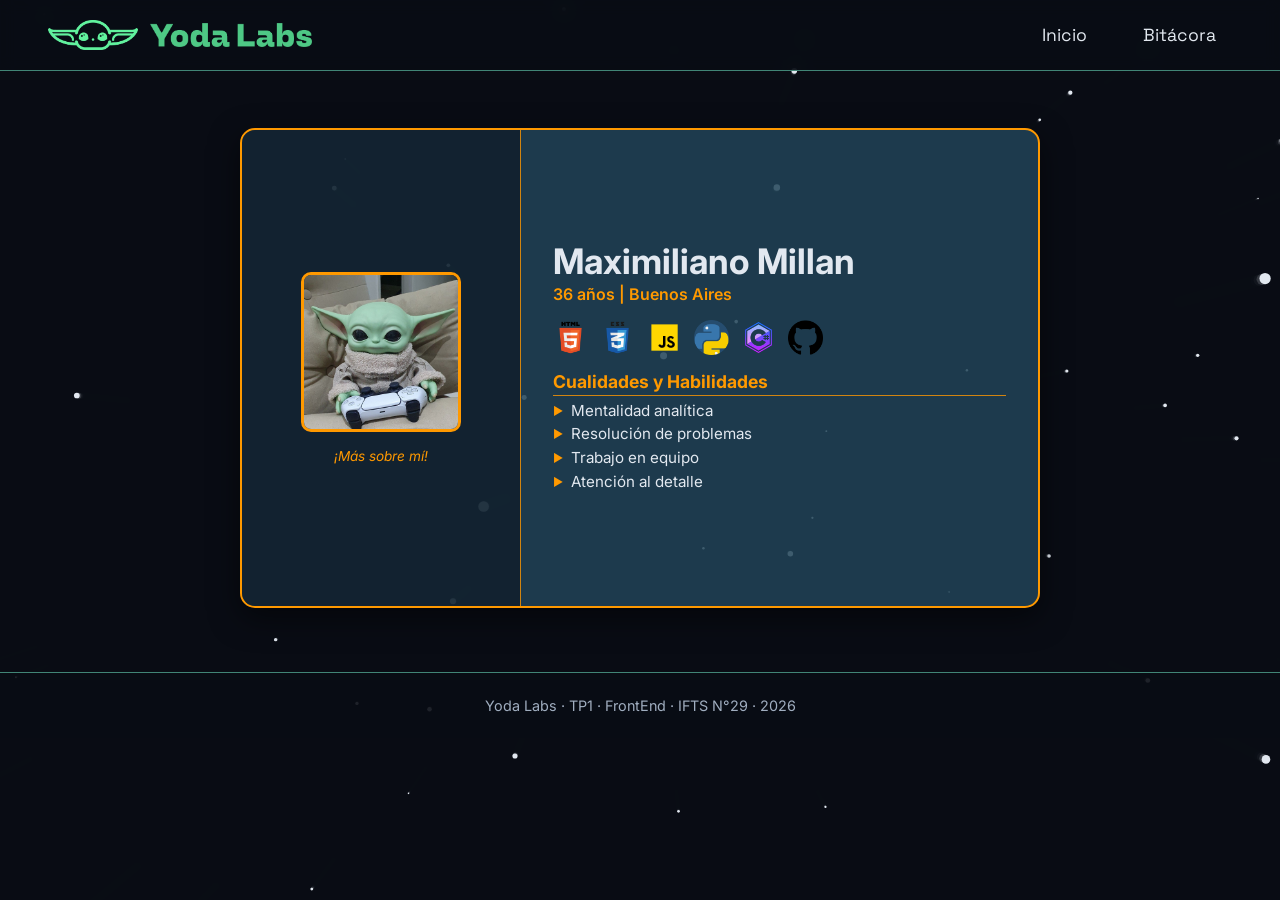
<file: maximiliano.html>
<!DOCTYPE html>
<html lang="es">
<head>
    <meta charset="UTF-8">
    <meta name="viewport" content="width=device-width, initial-scale=1.0">
    <title>Perfil de Maximiliano - Yoda Labs</title>
    <!-- Fuentes de Google -->
    <link href="https://fonts.googleapis.com/css2?family=Inter:wght@400;600&family=Space+Grotesk:wght@500;700&display=swap" rel="stylesheet">
    <!-- Hojas de estilos compartidas -->
    <link rel="stylesheet" href="css/style.css">
    <link rel="stylesheet" href="css/perfiles.css">

    <!-- Estilos personalizado -->
    <style>
        #tarjeta-perfil {
            --verde-yoda: #ff9900;   
            --verde-fuerza: #d18410; 
        }

        /* Personalización Scrollbar */
        ::-webkit-scrollbar {
            width: 12px;
        }
        ::-webkit-scrollbar-track {
            background: #090D14;
        }
        ::-webkit-scrollbar-thumb {
            background: #d18410;
            border-radius: 6px;
            border: 3px solid #090D14;
        }
        ::-webkit-scrollbar-thumb:hover {
            background: #ff9900;
        }
    </style>
</head>
<body>
    <!-- Animación de estrellas -->
    <canvas id="espacio-canvas"></canvas>

<!-- Encabezado -->
    <header class="header-perfil">
        <a href="index.html" class="logo-contenedor">
            <img src="img/Icon.png" alt="Icono Yoda" class="icono-nav">
            <img src="img/yodalabs.png" alt="Texto Yoda Labs" class="texto-nav">
        </a>
        <nav class="navegacion-principal">
            <a href="index.html" class="nav-link">Inicio</a>
            <a href="bitacora.html" class="nav-link">Bitácora</a>
        </nav>
    </header>

    <main class="contenedor-principal">
        <!-- Tarjeta con efecto Flip -->
        <section class="tarjeta-flip" id="tarjeta-perfil">
            <div class="tarjeta-inner">
                
                <!-- LADO FRONTAL -->
                <div class="tarjeta-frente">
                    <div class="columna-izq">
                        <img src="img/yoda10.jpg" alt="Avatar Yoda" class="img-perfil">
                        <p class="click-hint">¡Más sobre mí!</p>
                    </div>
                    <div class="columna-der">
                        <h1 class="nombre-perfil">Maximiliano Millan</h1>
                        <p class="datos-personales">36 años | Buenos Aires</p>
                        
                        <div class="tecnologias">
                            <img src="img/icono-html5.png" alt="HTML5" class="icono-tech">
                            <img src="img/icono-css3.png" alt="CSS3" class="icono-tech">
                            <img src="img/icono-js.png" alt="JavaScript" class="icono-tech">
                            <img src="img/icono-python.png" alt="Python" class="icono-tech">
                            <img src="img/icono-csharp.png" alt="C#" class="icono-tech">
                            <img src="img/icono-github.png" alt="GitHub" class="icono-tech">
                        </div>

                        <div class="cualidades">
                            <h3>Cualidades y Habilidades</h3>
                            <ul>
                                <li>Mentalidad analítica</li>
                                <li>Resolución de problemas</li>
                                <li>Trabajo en equipo</li>
                                <li>Atención al detalle</li>
                            </ul>
                        </div>
                    </div>
                </div>

                <!-- LADO TRASERO -->
                <div class="tarjeta-dorso">
                    <div class="columna-izq">
                        <img src="img/avatar-itziar.jpg" alt="Avatar Itziar" class="img-perfil">
                    </div>
                    <div class="columna-der">
                        <h1 class="nombre-perfil">Maximiliano Millan</h1>
                        <p class="datos-personales">36 años | Buenos Aires</p>
                        
                        <div class="favoritos">
                            <h3>Películas Favoritas</h3>
                            <div class="galeria-peliculas">
                                <img src="img/about-time.jpg" alt="About Time">
                                <img src="img/les-miserables.jpg" alt="Les Miserables">
                                <img src="img/pride-prejudice.jpg" alt="Pride & Prejudice">
                            </div>

                            <h3>Discos Favoritos</h3>
                            <div class="galeria-discos">
                                <a href="https://music.youtube.com/playlist?list=OLAK5uy_n2z-As3TqFt61RnhDrmJDZCSpk3muFdXA&si=gxlKW6Oe5SY60hOa" target="_blank" class="disco-item">
                                    <img src="img/arirang-bts.jpg" alt="Portada Arirang BTS">
                                    <span>Arirang<br>BTS</span>
                                </a>
                                <a href="https://music.youtube.com/playlist?list=OLAK5uy_mDcGp6Foei5zEIv-cleoK4MpuK6MHGAns&si=L6znYJbnTVFN1t2O" target="_blank" class="disco-item">
                                    <img src="img/rpwp-rm.jpg" alt="Portada Right Place Wrong Person RM">
                                    <span>Right Place<br>RM</span>
                                </a>
                                <a href="https://music.youtube.com/playlist?list=OLAK5uy_l-Rd8aIoTqerGzAYt2UBWCA9lmNY_slEw&si=_6rmxcVHQeYfDKjh" target="_blank" class="disco-item">
                                    <img src="img/brand-new-eyes-paramore.jpg" alt="Portada Brand New Eyes Paramore">
                                    <span>Brand New Eyes<br>Paramore</span>
                                </a>
                            </div>
                        </div>
                    </div>
                </div>

            </div>
        </section>
    </main>

    <!-- Footer -->
    <footer class="footer-sitio">
        <p>Yoda Labs · TP1 · FrontEnd · IFTS N°29 · 2026</p>
    </footer>

    <!-- Scripts -->
    <script src="js/main.js"></script>
    <script src="js/perfiles.js"></script>
</body>
</html>
</file>
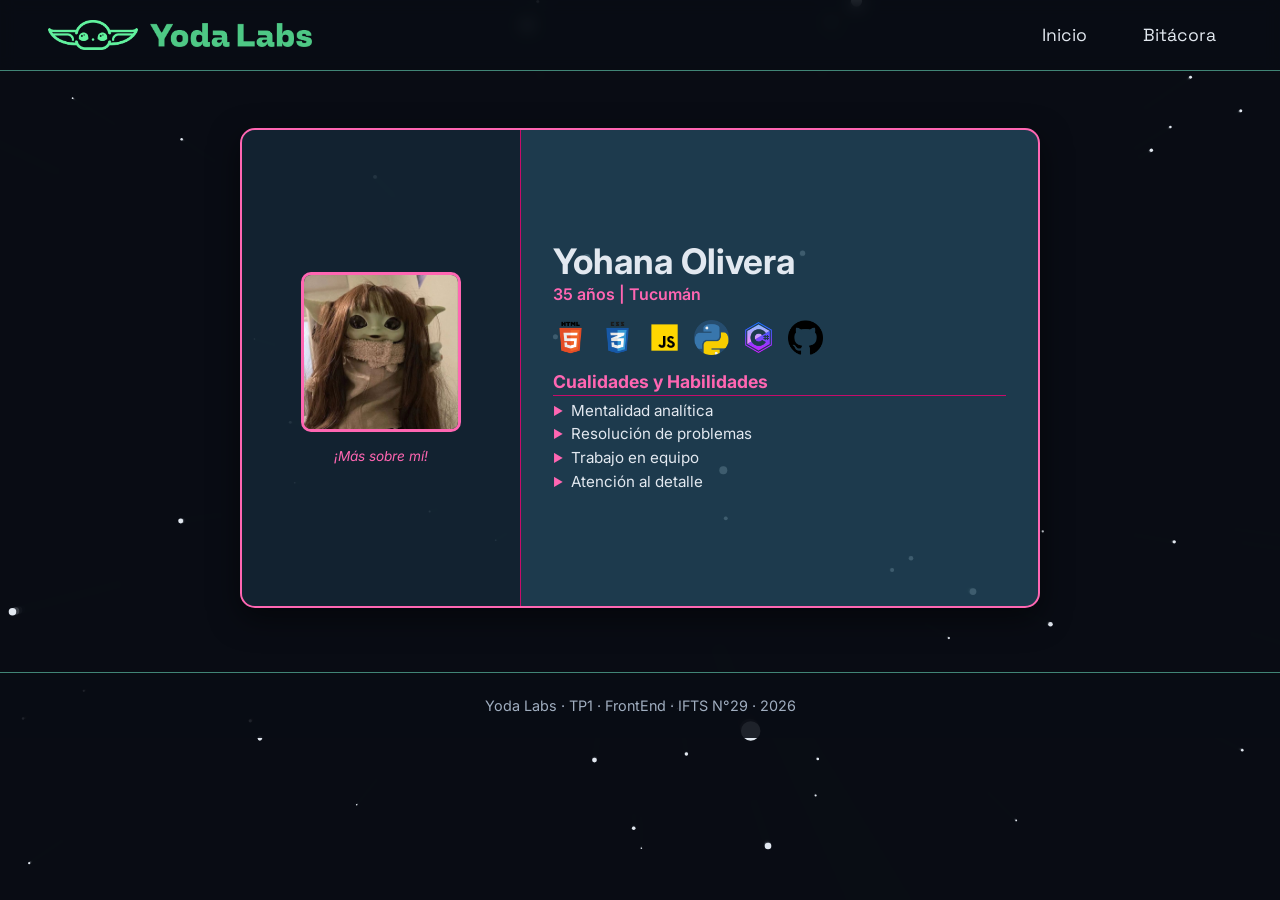
<file: yohana.html>
<!DOCTYPE html>
<html lang="es">
<head>
    <meta charset="UTF-8">
    <meta name="viewport" content="width=device-width, initial-scale=1.0">
    <title>Perfil de Yohana - Yoda Labs</title>
    <!-- Fuentes de Google -->
    <link href="https://fonts.googleapis.com/css2?family=Inter:wght@400;600&family=Space+Grotesk:wght@500;700&display=swap" rel="stylesheet">
    <!-- Hojas de estilos compartidas -->
    <link rel="stylesheet" href="css/style.css">
    <link rel="stylesheet" href="css/perfiles.css">

    <!-- Estilos personalizado -->
    <style>
        #tarjeta-perfil {
            --verde-yoda: #ff66b2;   
            --verde-fuerza: #c70c6a; 
        }

        /* Personalización Scrollbar */
        ::-webkit-scrollbar {
            width: 12px;
        }
        ::-webkit-scrollbar-track {
            background: #090D14;
        }
        ::-webkit-scrollbar-thumb {
            background: #c70c6a;
            border-radius: 6px;
            border: 3px solid #090D14;
        }
        ::-webkit-scrollbar-thumb:hover {
            background: #ff66b2;
        }
    </style>
</head>
<body>
    <!-- Animación de estrellas -->
    <canvas id="espacio-canvas"></canvas>

<!-- Encabezado -->
    <header class="header-perfil">
        <a href="index.html" class="logo-contenedor">
            <img src="img/Icon.png" alt="Icono Yoda" class="icono-nav">
            <img src="img/yodalabs.png" alt="Texto Yoda Labs" class="texto-nav">
        </a>
        <nav class="navegacion-principal">
            <a href="index.html" class="nav-link">Inicio</a>
            <a href="bitacora.html" class="nav-link">Bitácora</a>
        </nav>
    </header>

    <main class="contenedor-principal">
        <!-- Tarjeta con efecto Flip -->
        <section class="tarjeta-flip" id="tarjeta-perfil">
            <div class="tarjeta-inner">
                
                <!-- LADO FRONTAL -->
                <div class="tarjeta-frente">
                    <div class="columna-izq">
                        <img src="img/yoda7.jpg" alt="Avatar Yoda" class="img-perfil">
                        <p class="click-hint">¡Más sobre mí!</p>
                    </div>
                    <div class="columna-der">
                        <h1 class="nombre-perfil">Yohana Olivera</h1>
                        <p class="datos-personales">35 años | Tucumán</p>
                        
                        <div class="tecnologias">
                            <img src="img/icono-html5.png" alt="HTML5" class="icono-tech">
                            <img src="img/icono-css3.png" alt="CSS3" class="icono-tech">
                            <img src="img/icono-js.png" alt="JavaScript" class="icono-tech">
                            <img src="img/icono-python.png" alt="Python" class="icono-tech">
                            <img src="img/icono-csharp.png" alt="C#" class="icono-tech">
                            <img src="img/icono-github.png" alt="GitHub" class="icono-tech">
                        </div>

                        <div class="cualidades">
                            <h3>Cualidades y Habilidades</h3>
                            <ul>
                                <li>Mentalidad analítica</li>
                                <li>Resolución de problemas</li>
                                <li>Trabajo en equipo</li>
                                <li>Atención al detalle</li>
                            </ul>
                        </div>
                    </div>
                </div>

                <!-- LADO TRASERO -->
                <div class="tarjeta-dorso">
                    <div class="columna-izq">
                        <img src="img/avatar-yohana.jpg" alt="Avatar Yohana" class="img-perfil">
                    </div>
                    <div class="columna-der">
                        <h1 class="nombre-perfil">Yohana Olivera</h1>
                        <p class="datos-personales">35 años | Tucumán</p>
                        
                        <div class="favoritos">
                            <h3>Películas Favoritas</h3>
                            <div class="galeria-peliculas">
                                <img src="img/el-justiciero.png" alt="El Justiciero">
                                <img src="img/talentos-ocultos.png" alt="Talentos Ocultos">
                                <img src="img/el-unico-sobreviviente.png" alt="El Único Sobreviviente">
                            </div>

                            <h3>Discos Favoritos</h3>
                            <div class="galeria-discos">
                                <a href="https://music.youtube.com/playlist?list=OLAK5uy_nE-SkwNA6lYF99wd-MHzJVqThnUIJGe3I&si=ELvJPHNHsdHTwKkH" target="_blank" class="disco-item">
                                    <img src="img/meteora-linkinpark.png" alt="Portada Meteora Linkin Park">
                                    <span>Meteora<br>Linkin Park</span>
                                </a>
                                <a href="https://music.youtube.com/playlist?list=OLAK5uy_nQY-UERFpsL1d5UTPVMjX7mtnVlKg7D4w&si=dOxaG_nfEFG38LBE" target="_blank" class="disco-item">
                                    <img src="img/encore-eminem.png" alt="Portada Encore Eminem">
                                    <span>Encore<br>Eminem</span>
                                </a>
                                <a href="https://music.youtube.com/playlist?list=OLAK5uy_nDVLWRxRtpfZl5tZiO0U_utWz_vRe1Pfg&si=SoreEF-O_hbA2DR3" target="_blank" class="disco-item">
                                    <img src="img/fallen-evanescence.png" alt="Portada Fallen Evanescence">
                                    <span>Fallen<br>Evanescence</span>
                                </a>
                            </div>
                        </div>
                    </div>
                </div>

            </div>
        </section>
    </main>

    <!-- Footer -->
    <footer class="footer-sitio">
        <p>Yoda Labs · TP1 · FrontEnd · IFTS N°29 · 2026</p>
    </footer>

    <!-- Scripts -->
    <script src="js/main.js"></script>
    <script src="js/perfiles.js"></script>
</body>
</html>
</file>
<file: css/style.css>
/*VARIABLES Y CONFIGURACIÓN BASE*/
:root {
    --bg-espacio: #090D14;
    --verde-yoda: #58C98B;
    --verde-fuerza: #418576;
    --azul-labs: #214358;
    --texto-claro: #E2E8F0;
    
    --fuente-titulos: 'Space Grotesk', sans-serif;
    --fuente-texto: 'Inter', sans-serif;
}

* {
    margin: 0;
    padding: 0;
    box-sizing: border-box;
}

body {
    background-color: var(--bg-espacio);
    color: var(--texto-claro);
    font-family: var(--fuente-texto);
    position: relative;
    min-height: 100vh;
    overflow-x: hidden;
}

/*FONDO ESTELAR */
#espacio-canvas {
    position: fixed;
    top: 0;
    left: 0;
    width: 100%;
    height: 100%;
    z-index: -1; 
}

/*ENCABEZADO FIJO*/
.header-fijo {
    position: fixed;
    top: -100px;
    left: 0;
    width: 100%;
    display: flex;
    justify-content: space-between;
    align-items: center;
    padding: 1rem 3rem;
    background-color: rgba(9, 13, 20, 0.9);
    backdrop-filter: blur(8px);
    z-index: 1000;
    border-bottom: 1px solid var(--verde-fuerza);
    transition: top 0.4s ease-in-out;
}

.header-fijo.visible {
    top: 0;
}

.logo-contenedor {
    display: flex;
    align-items: center;
    gap: 12px;
    text-decoration: none;
    transition: transform 0.3s ease;
}

.logo-contenedor:hover {
    transform: scale(1.05);
}

.icono-nav {
    width: 90px;
    height: auto;
}

.texto-nav {
    height: 24px;
    width: auto;
}

.navegacion-principal {
    display: flex;
    gap: 1.5rem;
}

.nav-link {
    color: var(--texto-claro);
    text-decoration: none;
    font-family: var(--fuente-titulos);
    font-size: 1.1rem;
    padding: 0.5rem 1rem;
    border-radius: 8px;
    transition: background-color 0.3s;
}

.nav-link:hover, .nav-link.activo {
    background-color: var(--azul-labs);
    color: var(--verde-yoda);
}

/* INDEX*/
.contenedor-index {
    position: relative;
    z-index: 1;
    display: flex;
    flex-direction: column;
    align-items: center;
}

/* Hero */
.seccion-hero {
    height: 100vh;
    display: flex;
    justify-content: center;
    align-items: center;
    width: 100%;
}

.logo-gigante {
    max-width: 500px;
    width: 80%;
    animation: flotar 4s ease-in-out infinite;
}

@keyframes flotar {
    0%, 100% { transform: translateY(0); }
    50% { transform: translateY(-20px); }
}

/* Descripción de Yoda Labs */
.seccion-descripcion {
    min-height: 40vh;
    display: flex;
    flex-direction: column;
    justify-content: center;
    align-items: center;
    text-align: center;
    max-width: 800px;
    padding: 2rem;
    opacity: 0;
    transform: translateY(50px);
    transition: all 1s ease-out;
}

.seccion-descripcion.aparecer {
    opacity: 1;
    transform: translateY(0);
}

.seccion-descripcion h1 {
    font-family: var(--fuente-titulos);
    color: var(--verde-yoda);
    font-size: 3rem;
    margin-bottom: 1rem;
}

.seccion-descripcion p {
    font-size: 1.2rem;
    line-height: 1.6;
}

/* Contenedor de integrantes */
.main-integrantes {
    width: 100%;
    padding: 4rem 2rem;
    display: flex;
    justify-content: center;
}

.grilla-integrantes {
    display: grid;
    gap: 2rem;
    width: 100%;
    max-width: 1200px;
    grid-template-columns: 1fr;
}

/* TARJETAS DE INTEGRANTES */
.tarjeta-resumen {
    background-color: rgba(33, 67, 88, 0.6);
    border: 2px solid var(--verde-fuerza);
    border-radius: 12px;
    padding: 2rem;
    text-align: center;
    backdrop-filter: blur(5px);
    transition: all 0.3s ease;
    display: flex;
    flex-direction: column;
    align-items: center;
}

.avatar-index {
    width: 100px;
    height: 100px;
    border-radius: 50%;
    object-fit: cover;
    margin-bottom: 1rem;
    border: 3px solid transparent;
    transition: all 0.3s ease;
}

.tarjeta-resumen h2 {
    font-family: var(--fuente-titulos);
    color: var(--texto-claro);
    margin-bottom: 0.5rem;
    transition: color 0.3s;
}

.tarjeta-resumen p {
    margin-bottom: 1.5rem;
    color: #a0aec0;
}

.btn-perfil {
    display: inline-block;
    background-color: var(--verde-yoda);
    color: var(--bg-espacio);
    padding: 0.8rem 1.5rem;
    text-decoration: none;
    font-family: var(--fuente-titulos);
    font-weight: bold;
    border-radius: 6px;
    transition: background-color 0.3s;
    margin-top: auto;
}

.btn-perfil:hover {
    background-color: var(--verde-fuerza);
    color: var(--texto-claro);
}

/* Iluminación personalizada por integrante */
#card-leonel:hover { border-color: #007bff; box-shadow: 0 10px 25px rgba(0, 123, 255, 0.4); transform: translateY(-5px); }
#card-leonel:hover .avatar-index { border-color: #007bff; }
#card-leonel:hover h2 { color: #007bff; }

#card-maxi:hover { border-color: #ff9900; box-shadow: 0 10px 25px rgba(255, 153, 0, 0.4); transform: translateY(-5px); }
#card-maxi:hover .avatar-index { border-color: #ff9900; }
#card-maxi:hover h2 { color: #ff9900; }

#card-yohana:hover { border-color: #ff66b2; box-shadow: 0 10px 25px #ff66b2 (0, 229, 255, 0.4); transform: translateY(-5px); }
#card-yohana:hover .avatar-index { border-color: #ff66b2; }
#card-yohana:hover h2 { color: #ff66b2; }

#card-sabrina:hover { border-color: #e63c3c; box-shadow: 0 10px 25px #e63c3c(255, 102, 178, 0.4); transform: translateY(-5px); }
#card-sabrina:hover .avatar-index { border-color: #e63c3c; }
#card-sabrina:hover h2 { color: #e63c3c; }

#card-itz:hover { border-color: #b266ff; box-shadow: 0 10px 25px rgba(178, 102, 255, 0.4); transform: translateY(-5px); }
#card-itz:hover .avatar-index { border-color: #b266ff; }
#card-itz:hover h2 { color: #b266ff; }

/* FOOTER */
.footer-sitio {
    text-align: center;
    padding: 1.5rem;
    background-color: rgba(9, 13, 20, 0.9);
    border-top: 1px solid var(--verde-fuerza);
    color: #a0aec0;
    font-size: 0.9rem;
    width: 100%;
    position: relative;
    z-index: 10;
}

/*  DISEÑO ADAPTATIVO */
/* Dispositivos móviles grandes */
@media (min-width: 400px) {
    .contenedor-index { padding: 1rem; }
}

/* Tablets / Escritorio pequeño */
@media (min-width: 900px) {
    .grilla-integrantes {
        grid-template-columns: repeat(3, 1fr);
    }
}

/* Escritorio grande */
@media (min-width: 1200px) {
    .grilla-integrantes {
        grid-template-columns: repeat(5, 1fr);
    }
    .header-fijo {
        padding: 1rem 5rem;
    }
}
</file>
<file: css/perfiles.css>
/* ENCABEZADO */
.header-perfil {
    position: fixed;
    top: 0;
    left: 0;
    width: 100%;
    display: flex;
    justify-content: space-between;
    align-items: center;
    padding: 1rem 3rem;
    background-color: rgba(9, 13, 20, 0.85); 
    backdrop-filter: blur(8px);
    z-index: 1000;
    border-bottom: 1px solid var(--verde-fuerza);
}

.logo-contenedor {
    display: flex;
    align-items: center;
    gap: 12px;
    text-decoration: none;
    transition: transform 0.3s ease;
}

.logo-contenedor:hover {
    transform: scale(1.05);
}

.icono-nav {
    width: 90px;
    height: auto;
}

.texto-nav {
    height: 24px;
    width: auto;
}

.header-perfil .navegacion-principal {
    margin-bottom: 0;
}

.contenedor-principal {
    padding-top: 8rem;
    padding-bottom: 4rem;
}

/* FOOTER */
.footer-sitio {
    text-align: center;
    padding: 1.5rem;
    background-color: rgba(9, 13, 20, 0.9);
    border-top: 1px solid var(--verde-fuerza);
    color: #a0aec0;
    font-size: 0.9rem;
    position: relative;
    z-index: 10;
}

/* LÓGICA DE LA TARJETA FLIP 3D */
.tarjeta-flip {
    background-color: transparent;
    width: 100%;
    max-width: 800px;
    height: 480px;
    perspective: 1000px;
    margin: 0 auto;
    cursor: pointer;
}

.tarjeta-inner {
    position: relative;
    width: 100%;
    height: 100%;
    text-align: left;
    transition: transform 0.8s cubic-bezier(0.4, 0.2, 0.2, 1);
    transform-style: preserve-3d;
}

.tarjeta-flip.girada .tarjeta-inner {
    transform: rotateY(180deg);
}

.tarjeta-frente, .tarjeta-dorso {
    position: absolute;
    width: 100%;
    height: 100%;
    backface-visibility: hidden;
    display: flex;
    background-color: rgba(33, 67, 88, 0.85);
    border: 2px solid var(--verde-yoda);
    border-radius: 15px;
    overflow: hidden;
    box-shadow: 0 10px 30px rgba(0,0,0,0.5);
}

.tarjeta-dorso {
    transform: rotateY(180deg);
    background-color: rgba(20, 40, 55, 0.9);
}

/* DISTRIBUCIÓN INTERNA */
.columna-izq {
    width: 35%;
    background-color: rgba(9, 13, 20, 0.5);
    display: flex;
    flex-direction: column;
    align-items: center;
    justify-content: center;
    padding: 2rem;
    border-right: 1px solid var(--verde-fuerza);
}

.img-perfil {
    width: 160px;
    height: 160px;
    border-radius: 10px; 
    object-fit: cover;
    border: 3px solid var(--verde-yoda);
    margin-bottom: 1rem;
}

.click-hint {
    font-size: 0.85rem;
    color: var(--verde-yoda);
    font-style: italic;
    text-align: center;
    animation: palpitar 2s infinite;
}

.columna-der {
    width: 65%;
    padding: 2rem;
    display: flex;
    flex-direction: column;
    justify-content: center;
}

.nombre-perfil {
    font-size: 2.2rem;
    margin-bottom: 0.1rem;
}

.datos-personales {
    color: var(--verde-yoda);
    font-weight: 600;
    margin-bottom: 1rem;
    font-size: 1rem;
}

.tecnologias {
    display: flex;
    gap: 12px;
    margin-bottom: 1rem;
    flex-wrap: wrap;
}

.icono-tech {
    width: 35px;
    height: 35px;
    transition: transform 0.3s;
}

.icono-tech:hover {
    transform: scale(1.2);
}

.cualidades ul {
    list-style: none;
    margin-top: 0.3rem;
}

.cualidades li {
    margin-bottom: 0.3rem;
    position: relative;
    padding-left: 18px;
    font-size: 0.95rem;
}

.cualidades li::before {
    content: '►';
    color: var(--verde-yoda);
    position: absolute;
    left: 0;
    font-size: 0.7rem;
    top: 3px;
}

/* Galería de Películas */
.galeria-peliculas {
    display: flex;
    gap: 12px;
    margin-top: 0.3rem;
    margin-bottom: 1rem;
}

.galeria-peliculas img {
    width: 70px;
    border-radius: 6px;
    box-shadow: 0 4px 8px rgba(0,0,0,0.3);
    border: 1px solid var(--verde-fuerza);
}

.galeria-discos {
    display: flex;
    gap: 15px;
    margin-top: 0.3rem;
}

.disco-item {
    display: flex;
    flex-direction: column;
    align-items: center;
    text-decoration: none;
    width: 70px;
    text-align: center;
}

.disco-item img {
    width: 70px;
    height: 70px;
    border-radius: 6px;
    object-fit: cover;
    border: 1px solid var(--verde-fuerza);
    box-shadow: 0 4px 8px rgba(0,0,0,0.3);
    transition: transform 0.3s, border-color 0.3s;
    margin-bottom: 5px;
}

.disco-item span {
    color: var(--texto-claro);
    font-size: 0.7rem;
    line-height: 1.2;
    transition: color 0.3s;
}

.disco-item:hover img {
    transform: scale(1.1);
    border-color: var(--verde-yoda);
}

.disco-item:hover span {
    color: var(--verde-yoda);
}

h3 {
    color: var(--verde-yoda);
    font-size: 1.1rem;
    border-bottom: 1px solid var(--verde-fuerza);
    padding-bottom: 0.2rem;
    margin-bottom: 0.3rem;
}

@keyframes palpitar {
    0%, 100% { opacity: 0.5; }
    50% { opacity: 1; }
}

/* Responsivo para móviles */
@media (max-width: 900px) {
    .header-perfil { padding: 1rem; }
    .tarjeta-flip { height: auto; min-height: 750px; }
    .tarjeta-frente, .tarjeta-dorso { flex-direction: column; position: relative; height: auto; backface-visibility: visible; display: none; }
    .tarjeta-flip .tarjeta-frente { display: flex; }
    .columna-izq, .columna-der { width: 100%; border-right: none; }
}
</file>
